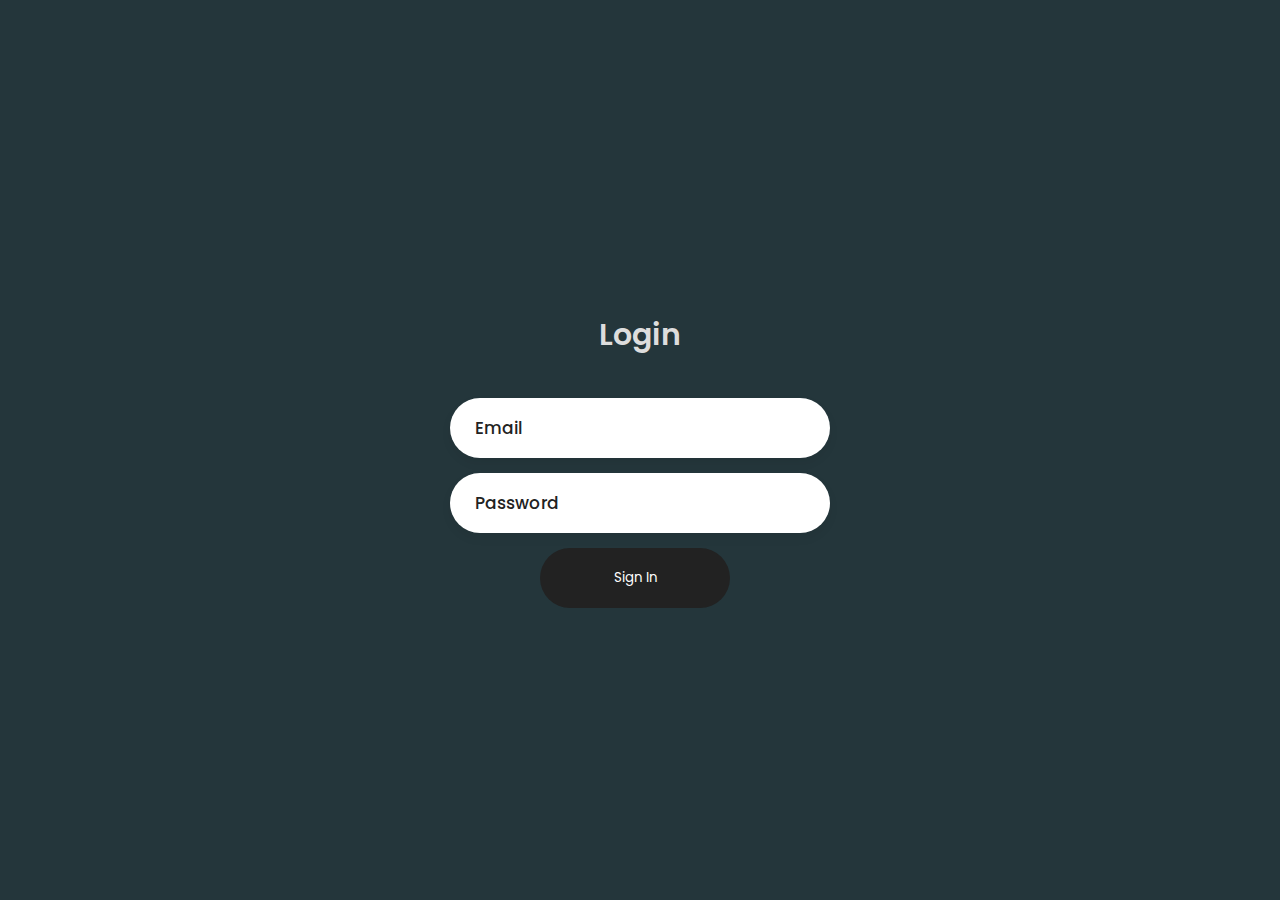
<file: index.html>
<!DOCTYPE html>
<html lang="en">

<head>
    <!--meta charset="UTF-8">https://davenerbar.github.io/calendar/-->
    <meta http-equiv="X-UA-Compatible" content="IE=edge">
    <meta name="viewport" content="width=device-width, initial-scale=1.0">
    <title>Login | calendar</title>
    <style>
        @import url('https://fonts.googleapis.com/css2?family=Poppins:wght@400;500&display=swap');

        * {
            margin: 0;
            padding: 0;
            box-sizing: border-box;
            font-family: 'Poppins', sans-serif;
        }

        body {
            display: flex;
            justify-content: center;
            align-items: center;
            min-height: 100vh;
            background: #24363b;
        }

        .login-box {
            display: flex;
            justify-content: center;
            flex-direction: column;
            width: 440px;
            height: 480px;
            padding: 30px;
        }

        .login-header {
            text-align: center;
            margin: 20px 0 40px 0;
        }

        .login-header header {
            color: #dddddd;
            font-size: 30px;
            font-weight: 600;
        }

        .input-box .input-field {
            width: 100%;
            height: 60px;
            font-size: 17px;
            padding: 0 25px;
            margin-bottom: 15px;
            border-radius: 30px;
            border: none;
            box-shadow: 0px 5px 10px 1px rgba(0, 0, 0, 0.05);
            outline: none;
            transition: .3s;
        }

        ::placeholder {
            font-weight: 500;
            color: #222;
        }

        .input-field:focus {
            width: 105%;
        }

        .forgot {
            display: flex;
            justify-content: space-between;
            margin-bottom: 40px;
        }

        section {
            display: flex;
            align-items: center;
            font-size: 14px;
            color: #555;
        }

        #check {
            margin-right: 10px;
        }

        a {
            text-decoration: none;
        }

        a:hover {
            text-decoration: underline;
        }

        section a {
            color: #555;
        }

        .input-submit {
            position: relative;
        }

        .submit-btn {
            margin-left: 90px;
            width: 50%;
            height: 60px;
            background: #222;
            border: none;
            border-radius: 30px;
            cursor: pointer;
            transition: .3s;
        }

        .input-submit label {
            position: absolute;
            top: 45%;
            left: 50%;
            color: #fff;
            -webkit-transform: translate(-50%, -50%);
            -ms-transform: translate(-50%, -50%);
            transform: translate(-50%, -50%);
            cursor: pointer;
        }

        .submit-btn{
            color: white;
        }

        .submit-btn:hover {
            color: #24283b;
            background: #ffffff;
            transform: scale(1.05, 1);
        }

        
    </style>

</head>

<body>
    <div id="login-section"  class="login-box">
        <div class="login-header">
            <header>Login</header>
        </div>
        <div id="error-message"></div>
        <div class="input-box">
            <input type="text" id="username" class="input-field" placeholder="Email" autocomplete="off" required>
        </div>
        <div class="input-box">
            <input type="password" id="password" class="input-field" placeholder="Password" autocomplete="off" required>
        </div>
        <div class="input-submit">
            <button class="submit-btn" onclick="validateForm()">Sign In</button>
        </div>
    </div>

    <script src="main.js"></script>

    
</body>

</html>
</file>
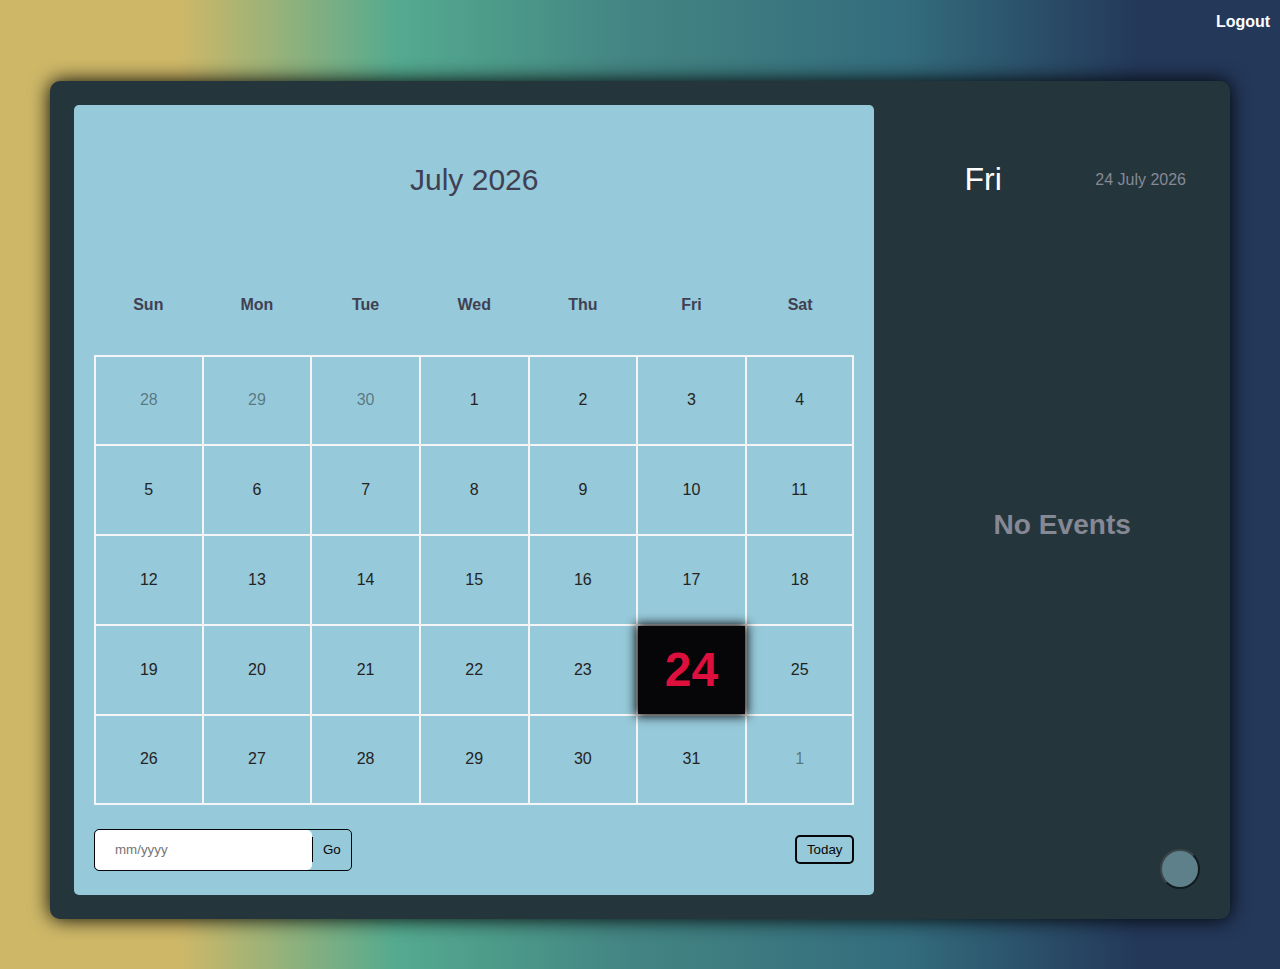
<file: main.html>
<!DOCTYPE html>
<html lang="en">

<head>
  <meta charset="UTF-8" />
  <meta http-equiv="X-UA-Compatible" content="IE=edge" />
  <meta name="viewport" content="width=device-width, initial-scale=1.0" />
  <meta name="description"
    content="Stay organized with our user-friendly Calendar featuring events, reminders, and a customizable interface. Built with HTML, CSS, and JavaScript. Start scheduling today!" />
  <meta name="keywords" content="calendar, events, reminders, javascript, html, css, open source coding" />
  <link rel="stylesheet" href="https://cdnjs.cloudflare.com/ajax/libs/font-awesome/6.2.0/css/all.min.css"
    integrity="sha512-xh6O/CkQoPOWDdYTDqeRdPCVd1SpvCA9XXcUnZS2FmJNp1coAFzvtCN9BmamE+4aHK8yyUHUSCcJHgXloTyT2A=="
    crossorigin="anonymous" referrerpolicy="no-referrer" />
  <link rel="stylesheet" href="main.css" />
  <title>Calendar </title>
</head>

<body>
  <button class="logout-btn" onclick="logout()">Logout</button>
  <div class="outer">
    <div class="container">
      <div class="left">
        <div class="calendar">
          <div class="month">
            <i class="fas fa-angle-left prev"></i>
            <div class="date">december 2015</div>
            <i class="fas fa-angle-right next"></i>
          </div>
          <div class="weekdays">
            <div>Sun</div>
            <div>Mon</div>
            <div>Tue</div>
            <div>Wed</div>
            <div>Thu</div>
            <div>Fri</div>
            <div>Sat</div>
          </div>
          <div class="days"></div>
          <div class="goto-today">
            <div class="goto">
              <input type="text" placeholder="mm/yyyy" class="date-input" />
              <button class="goto-btn">Go</button>
            </div>
            <button class="today-btn">Today</button>
          </div>
        </div>
      </div>
      <div class="right">
        <div class="today-date">
          <div class="event-day">wed</div>
          <div class="event-date">12th december 2022</div>
        </div>
        <div class="events"></div>
        <div class="add-event-wrapper">
          <div class="add-event-header">
            <div class="title">Add Event</div>
            <i class="fas fa-times close"></i>
          </div>
          <div class="add-event-body">
            <div class="add-event-input">
              <input type="text" placeholder="Event Name" class="event-name" />
            </div>
            <div class="add-event-input">
              <input type="text" placeholder="Event Time From" class="event-time-from" />
            </div>
            <div class="add-event-input">
              <input type="text" placeholder="Event Time To" class="event-time-to" />
            </div>
          </div>
          <div class="add-event-footer">
            <button class="add-event-btn">Add Event</button>
          </div>
        </div>
      </div>
      <button class="add-event">
        <i class="fas fa-plus"></i>
      </button>
    </div>
  </div>


  

  <!--div class="time-container">
    <h1 id="current-time">--:--:--</h1>
  </div-->

  <script src="main.js"></script>
</body>

</html>
</file>
<file: main.css>
:root {
    --primary-clr: #060507;
}

* {
    margin: 0;
    padding: 0;
    box-sizing: border-box;
    font-family: "Poppins", sans-serif;
}

::-webkit-scrollbar {
    width: 5px;
}

::-webkit-scrollbar-track {
    background: #ffffff;
    border-radius: 50px;
}

::-webkit-scrollbar-thumb {
    background: var(--primary-clr);
    border-radius: 50px;
}

body {
    
    background: linear-gradient(90deg, rgb(206, 184, 104) 14%, rgb(84, 170, 143) 31%,
     rgb(67, 133, 131) 49%, rgb(51, 107, 124) 71%, rgb(36, 56, 90) 89%);;
}

.outer{
    padding: 50px 50px;
    position: relative;
    display: flex;
    align-items: center;
    justify-content: center;
    
}




.container {
    position: relative;
    width: 1500px;
    min-height: 800px;
    margin: 0 auto;
    padding: 4px;
    color: #fff;
    display: flex;
    box-shadow: 0 0 20px black;
    border-radius: 10px;
    background-color: #24363b;
}



.left {
    width: 100%;
    padding: 20px;
}

.calendar {
    position: relative;
    width: 100%;
    height: 100%;
    display: flex;
    flex-direction: column;
    flex-wrap: wrap;
    justify-content: space-between;
    color: #404053;
    border-radius: 5px;
    background-color: #b1edffce;
}

.calendar::before,
.calendar::after {
    content: "";
    position: absolute;
    top: 50%;
    left: 100%;
    width: 12px;
    height: 97%;
    border-radius: 0 5px 5px 0;
    transform: translateY(-50%);
}

.calendar::before {
    height: 94%;
    left: calc(100% + 12px);
}

.calendar .month {
    width: 100%;
    height: 150px;
    display: flex;
    align-items: center;
    justify-content: space-between;
    padding: 0 50px;
    font-size: 30px;
    font-weight: 500;
    text-transform: capitalize;
}

.calendar .month .prev,
.calendar .month .next {
    cursor: pointer;
}

.calendar .month .prev:hover,
.calendar .month .next:hover {
    color: var(--primary-clr);
}

.calendar .weekdays {
    width: 100%;
    height: 100px;
    display: flex;
    align-items: center;
    justify-content: space-between;
    padding: 0 20px;
    font-size: 1rem;
    font-weight: 800;
    text-transform: capitalize;
}

.weekdays div {
    width: 14.28%;
    height: 100%;
    display: flex;
    align-items: center;
    justify-content: center;
}

.calendar .days {
    width: 100%;
    display: flex;
    flex-wrap: wrap;
    justify-content: space-between;
    padding: 0 20px;
    font-size: 1rem;
    font-weight: 500;
    margin-bottom: 20px;
}

.calendar .days .day {
    width: 14.28%;
    height: 90px;
    display: flex;
    align-items: center;
    justify-content: center;
    cursor: pointer;
    color: rgb(36, 35, 35);
    border: 1px solid #f5f5f5;
}

.calendar .days .day:nth-child(7n + 1) {
    border-left: 2px solid #f5f5f5;
}

.calendar .days .day:nth-child(7n) {
    border-right: 2px solid #f5f5f5;
}

.calendar .days .day:nth-child(-n + 7) {
    border-top: 2px solid #f5f5f5;
}

.calendar .days .day:nth-child(n + 29) {
    border-bottom: 2px solid #f5f5f5;
}

.calendar .days .day:not(.prev-date, .next-date):hover {
    color: #000000;
    background-color: rgb(255, 255, 255);    
}

.calendar .days .prev-date,
.calendar .days .next-date {
    color: #0000006c;
}

.calendar .days .active {
    position: relative;
    font-size: 2rem;
    color: #fff;
    background-color: var(--primary-clr);
}

.calendar .days .active::before {
    content: "";
    position: absolute;
    top: 0;
    left: 0;
    width: 100%;
    height: 100%;
    box-shadow: 0 0 10px 2px var(--primary-clr);
}

.calendar .days .today {
    font-size: 3rem;
    font-weight: bold;
    color: rgba(236, 16, 64, 0.938);
}

.calendar .days .event {
    position: relative;
}

.calendar .days .event::after {
    content: "";
    position: absolute;
    bottom: 10%;
    left: 50%;
    width: 75%;
    height: 6px;
    border-radius: 30px;
    transform: translateX(-50%);
    background-color: rgb(241, 241, 241);
}   

.calendar .days .day:hover.event::after {
    background-color: #000000;
}

.calendar .days .active.event::after {
    background-color: #ffffff;
    bottom: 20%;
}

.calendar .days .active.event {
    padding-bottom: 10px;
}

.calendar .goto-today {
    width: 100%;
    height: 50px;
    display: flex;
    align-items: center;
    justify-content: space-between;
    gap: 5px;
    padding: 0 20px;
    margin-bottom: 20px;
    color: var(--primary-clr);
}

.calendar .goto-today .goto {
    display: flex;
    align-items: center;
    border-radius: 5px;
    overflow: hidden;
    border: 1px solid var(--primary-clr);
}

.calendar .goto-today .goto input {
    width: 100%;
    height: 40px;
    outline: none;
    border: none;
    border-radius: 5px;
    padding: 0 20px;
    color: var(--primary-clr);
    border-radius: 5px;
}

.calendar .goto-today button {
    padding: 5px 10px;
    border: 2px solid var(--primary-clr);
    border-radius: 5px;
    background-color: transparent;
    cursor: pointer;
    color: var(--primary-clr);
}

.calendar .goto-today button:hover {
    color: #fff;
    background-color: var(--primary-clr);
}

.calendar .goto-today .goto button {
    border: none;
    border-left: 1px solid var(--primary-clr);
    border-radius: 0;
}

.container .right {
    position: relative;
    width: 40%;
    min-height: 100%;
    padding: 20px 0;
}

.right .today-date {
    width: 100%;
    height: 50px;
    display: flex;
    flex-wrap: wrap;
    gap: 10px;
    align-items: center;
    justify-content: space-between;
    padding: 0 40px;
    padding-left: 70px;
    margin-top: 50px;
    margin-bottom: 20px;
    text-transform: capitalize;
}

.right .today-date .event-day {
    font-size: 2rem;
    font-weight: 500;
}

.right .today-date .event-date {
    font-size: 1rem;
    font-weight: 400;
    color: #878895;
}

.events {
    width: 100%;
    height: 100%;
    max-height: 600px;
    overflow-x: hidden;
    overflow-y: auto;
    display: flex;
    flex-direction: column;
    padding-left: 4px;
}

.events .event {
    position: relative;
    width: 95%;
    min-height: 70px;
    display: flex;
    justify-content: center;
    flex-direction: column;
    gap: 5px;
    padding: 0 20px;
    padding-left: 50px;
    color: #fff;
    background: linear-gradient(90deg, #3f4458, transparent);
    cursor: pointer;
}

/* even event */
.events .event:nth-child(even) {
    background: transparent;
}

.events .event:hover {
    background: linear-gradient(90deg, var(--primary-clr), transparent);
}

.events .event .title {
    display: flex;
    align-items: center;
    pointer-events: none;
}

.events .event .title .event-title {
    font-size: 1rem;
    font-weight: 400;
    margin-left: 20px;
}

.events .event i {
    color: var(--primary-clr);
    font-size: 0.5rem;
}

.events .event:hover i {
    color: #fff;
}

.events .event .event-time {
    font-size: 0.8rem;
    font-weight: 400;
    color: #878895;
    margin-left: 15px;
    pointer-events: none;
}

.events .event:hover .event-time {
    color: #fff;
}

/* add tick in event after */
.events .event::after {
    content: "✓";
    position: absolute;
    top: 50%;
    right: 0;
    font-size: 3rem;
    line-height: 1;
    display: none;
    align-items: center;
    justify-content: center;
    opacity: 0.3;
    color: var(--primary-clr);
    transform: translateY(-50%);
}

.events .event:hover::after {
    display: flex;
}

.add-event {
    position: absolute;
    bottom: 30px;
    right: 30px;
    width: 40px;
    height: 40px;
    display: flex;
    align-items: center;
    justify-content: center;
    font-size: 2rem;
    color: #24283b;
    opacity: 0.5;
    border-radius: 50%;
    background-color: #b1edffce;
    cursor: pointer;    
}

.add-event:hover {
    opacity: 1;
}

.add-event i {
    pointer-events: none;
}

.events .no-event {
    width: 100%;
    height: 100%;
    display: flex;
    align-items: center;
    justify-content: center;
    font-size: 1.5rem;
    font-weight: 500;
    color: #878895;
}

.add-event-wrapper {
    position: absolute;
    bottom: 100px;
    left: 50%;
    width: 90%;
    max-height: 0;
    overflow: hidden;
    border-radius: 5px;
    background-color: #fff;
    transform: translateX(-50%);
    transition: max-height 0.5s ease;
}

.add-event-wrapper.active {
    max-height: 300px;
}

.add-event-header {
    width: 100%;
    height: 50px;
    display: flex;
    align-items: center;
    justify-content: space-between;
    padding: 0 20px;
    color: #373c4f;
    border-bottom: 1px solid #f5f5f5;
}

.add-event-header .close {
    font-size: 1.5rem;
    cursor: pointer;
}

.add-event-header .close:hover {
    color: var(--primary-clr);
}

.add-event-header .title {
    font-size: 1.2rem;
    font-weight: 500;
}

.add-event-body {
    width: 100%;
    height: 100%;
    display: flex;
    flex-direction: column;
    gap: 5px;
    padding: 20px;
}

.add-event-body .add-event-input {
    width: 100%;
    height: 40px;
    display: flex;
    align-items: center;
    justify-content: space-between;
    gap: 10px;
}

.add-event-body .add-event-input input {
    width: 100%;
    height: 100%;
    outline: none;
    border: none;
    border-bottom: 1px solid #f5f5f5;
    padding: 0 10px;
    font-size: 1rem;
    font-weight: 400;
    color: #373c4f;
}

.add-event-body .add-event-input input::placeholder {
    color: #a5a5a5;
}

.add-event-body .add-event-input input:focus {
    border-bottom: 1px solid var(--primary-clr);
}

.add-event-body .add-event-input input:focus::placeholder {
    color: var(--primary-clr);
}

.add-event-footer {
    display: flex;
    align-items: center;
    justify-content: center;
    padding: 20px;
}

.add-event-footer .add-event-btn {
    height: 40px;
    font-size: 1rem;
    font-weight: 500;
    outline: none;
    border: none;
    color: #fff;
    background-color: var(--primary-clr);
    border-radius: 5px;
    cursor: pointer;
    padding: 5px 10px;
    border: 1px solid var(--primary-clr);
}

.add-event-footer .add-event-btn:hover {
    background-color: transparent;
    color: var(--primary-clr);
}

/* media queries */

@media screen and (max-width: 1000px) {
    body {
        align-items: flex-start;
        justify-content: flex-start;
    }

    .container {
        min-height: 100vh;
        flex-direction: column;
        border-radius: 0;
    }

    .container .left {
        width: 100%;
        height: 100%;
        padding: 20px 0;
    }

    .container .right {
        width: 100%;
        height: 100%;
        padding: 20px 0;
    }

    .calendar::before,
    .calendar::after {
        top: 100%;
        left: 50%;
        width: 97%;
        height: 12px;
        border-radius: 0 0 5px 5px;
        transform: translateX(-50%);
    }

    .calendar::before {
        width: 94%;
        top: calc(100% + 12px);
    }

    .events {
        padding-bottom: 340px;
    }

    .add-event-wrapper {
        bottom: 100px;
    }
}

@media screen and (max-width: 480px) {
    .calendar .month {
        height: 50px;
        font-size: 1.2rem;
    }

    .calendar .weekdays {
        height: 40px;
        font-size: 0.8rem;
    }

    .calendar .days .day {
        height: 35px;
        font-size: 0.7rem;
    }

    .calendar .days .day.active,
    .calendar .days .day.today {
        font-size: 0.9rem;
    }

    .right .today-date {
        font-size: 0.9rem;
    }

    .add-event-wrapper {
        width: 100%;
        bottom: 50px;
        padding: 10px;
    }

    .add-event-footer .add-event-btn {
        font-size: 0.9rem;
        padding: 5px 8px;
    }

    .submit-btn, .logout-btn {
        font-size: 14px;
        padding: 5px;
    }
}




.credits {
    position: absolute;
    bottom: 0;
    left: 0;
    right: 0;
    text-align: center;
    padding: 10px;
    font-size: 12px;
    color: #fff;
    background-color: #b38add;
}

.credits a {
    color: #fff;
    text-decoration: none;
    font-weight: 600;
}

.credits a:hover {
    text-decoration: underline;
}





.submit-btn, .logout-btn {
    margin-top: 1%;
    margin-left: 95%;
    background: none;
    color: white;
    border: none;
    border-radius: 5px;
    cursor: pointer;
    font-size: 16px;
    font-weight: 600;
}


.submit-btn:hover, .logout-btn:hover {
    color: #da123e;
}
</file>
